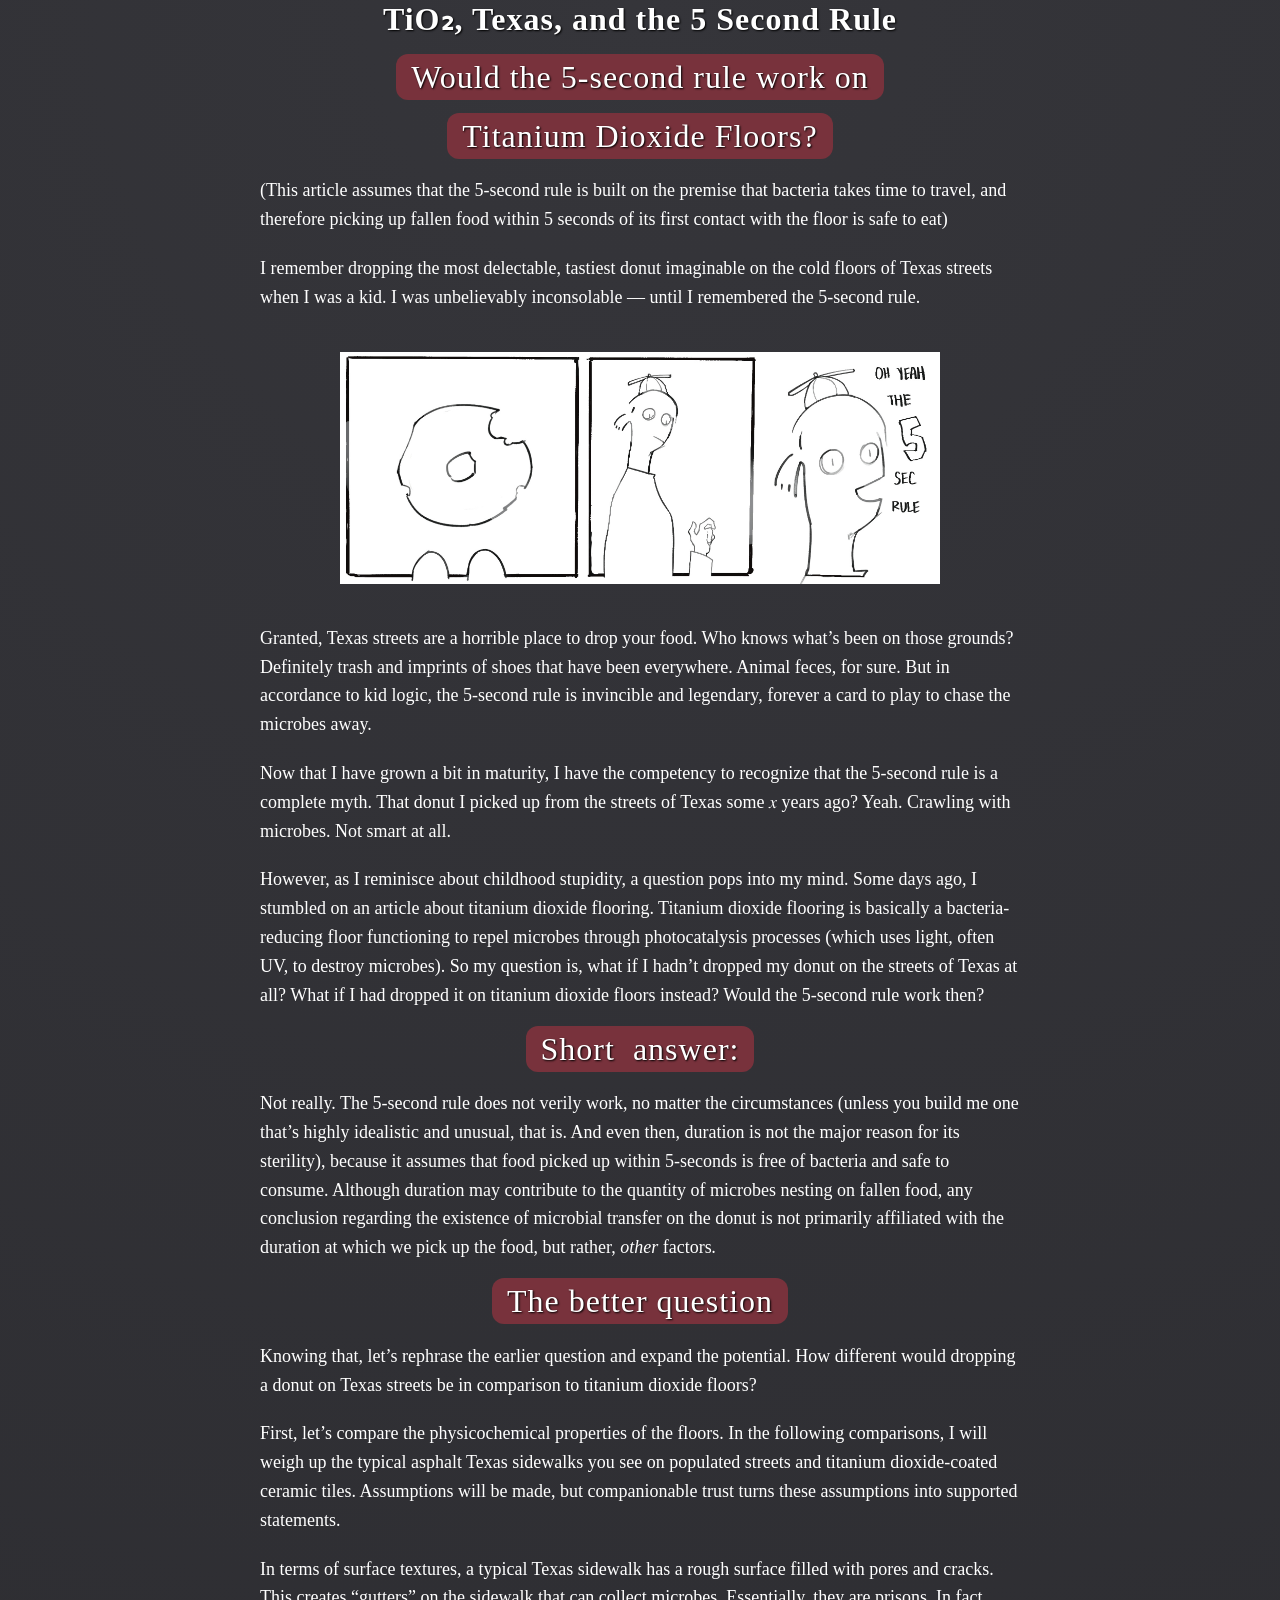
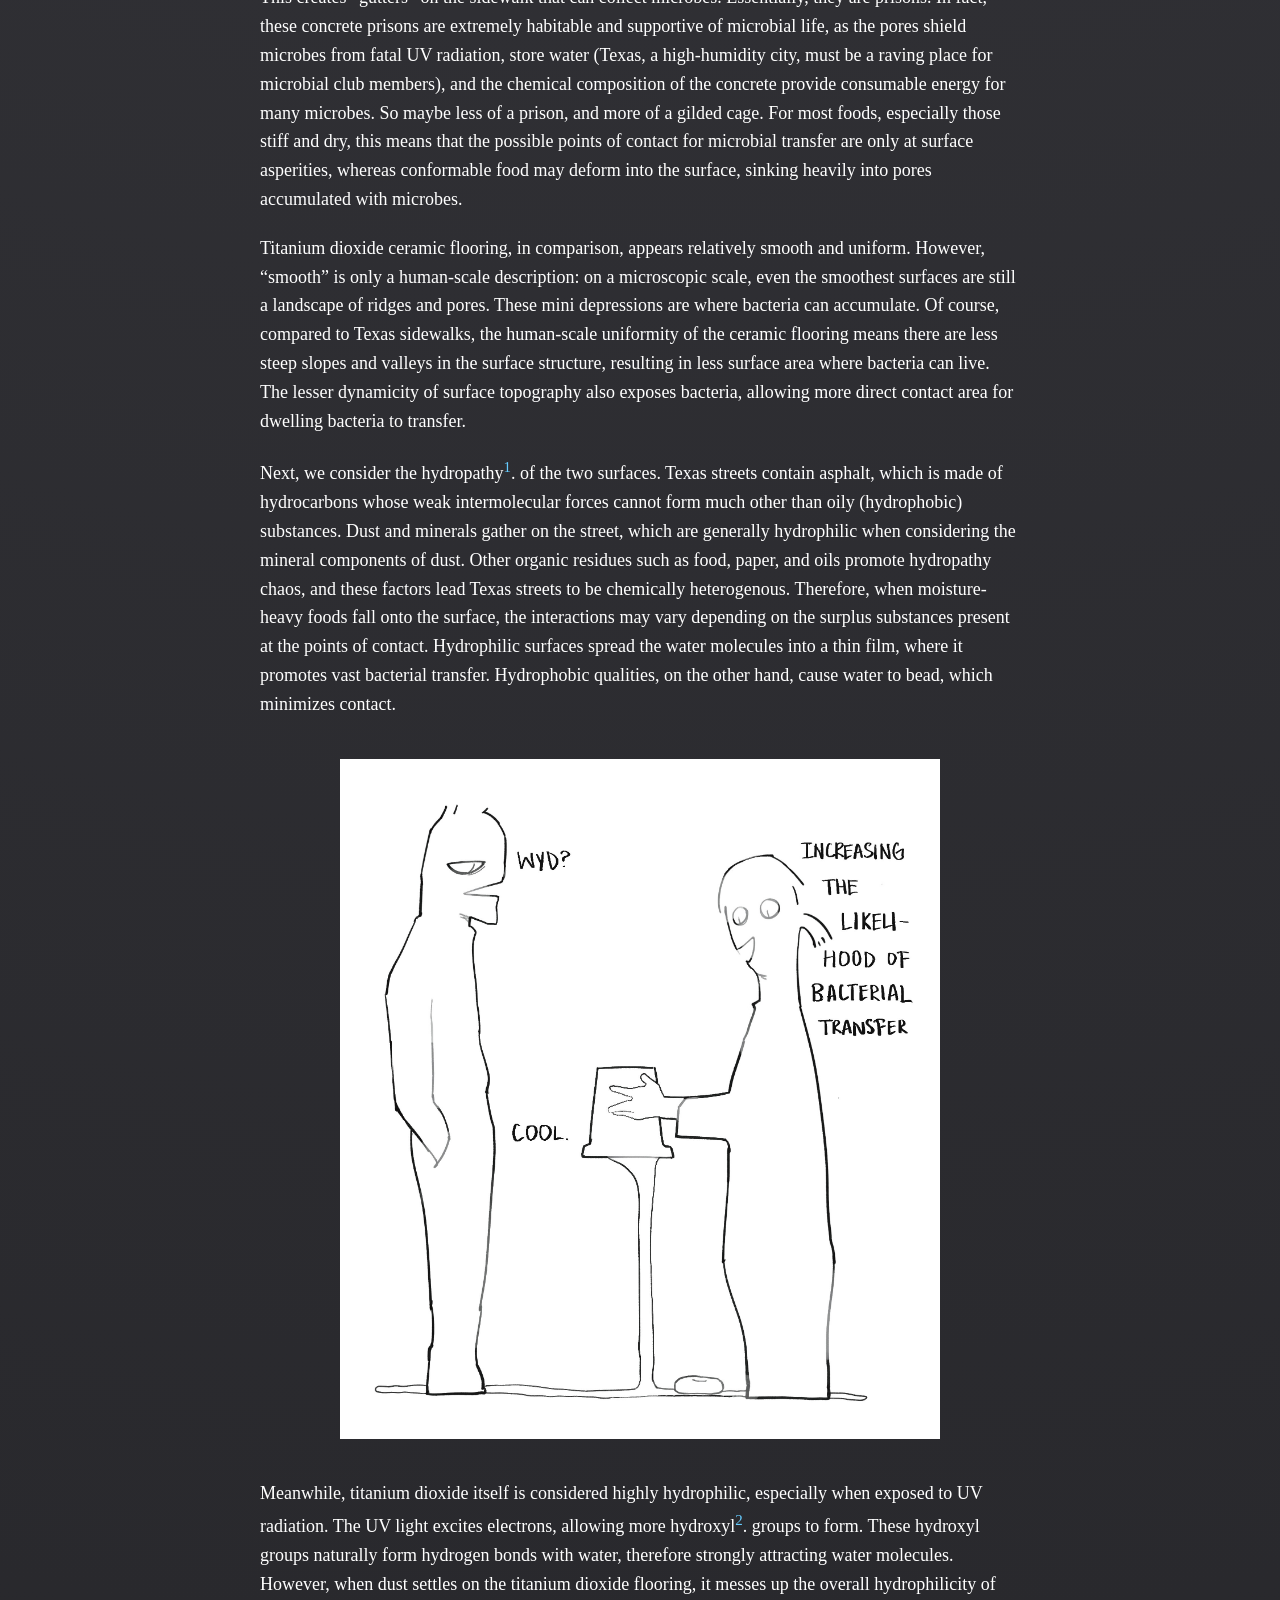
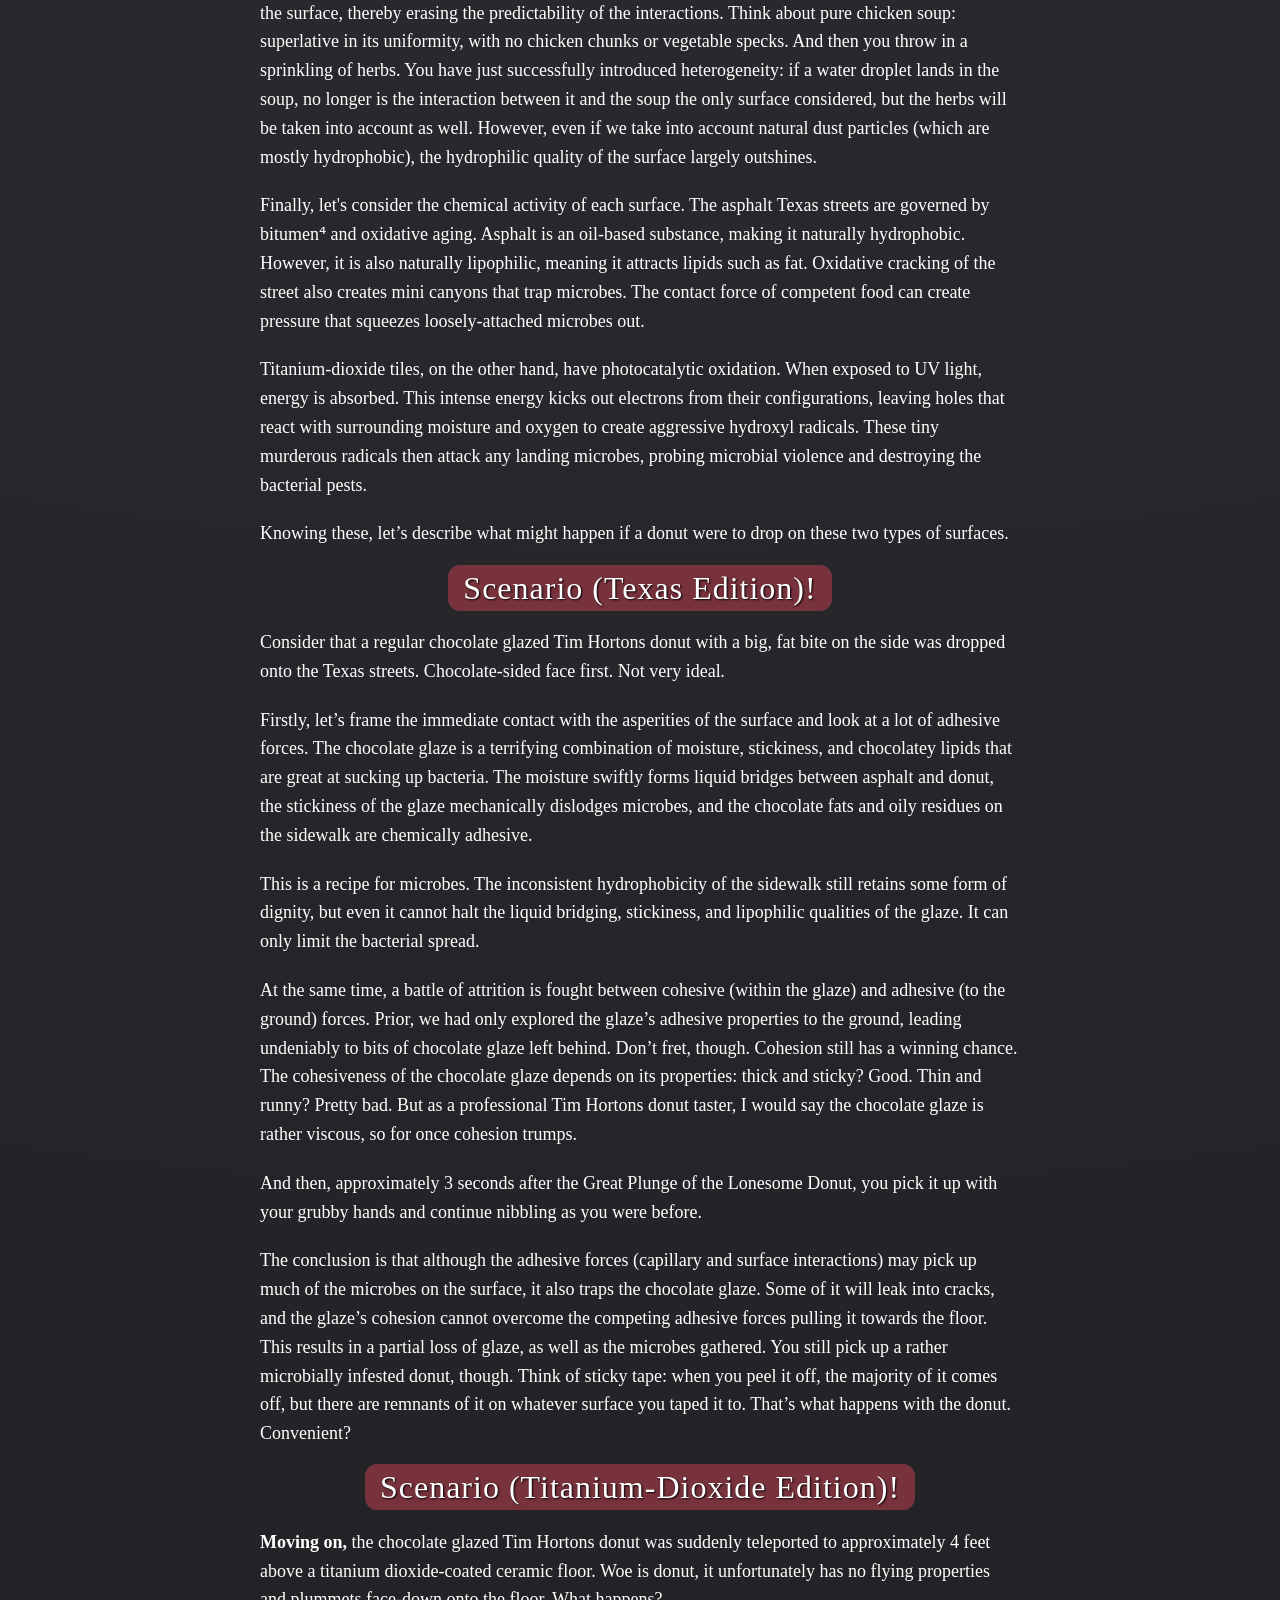
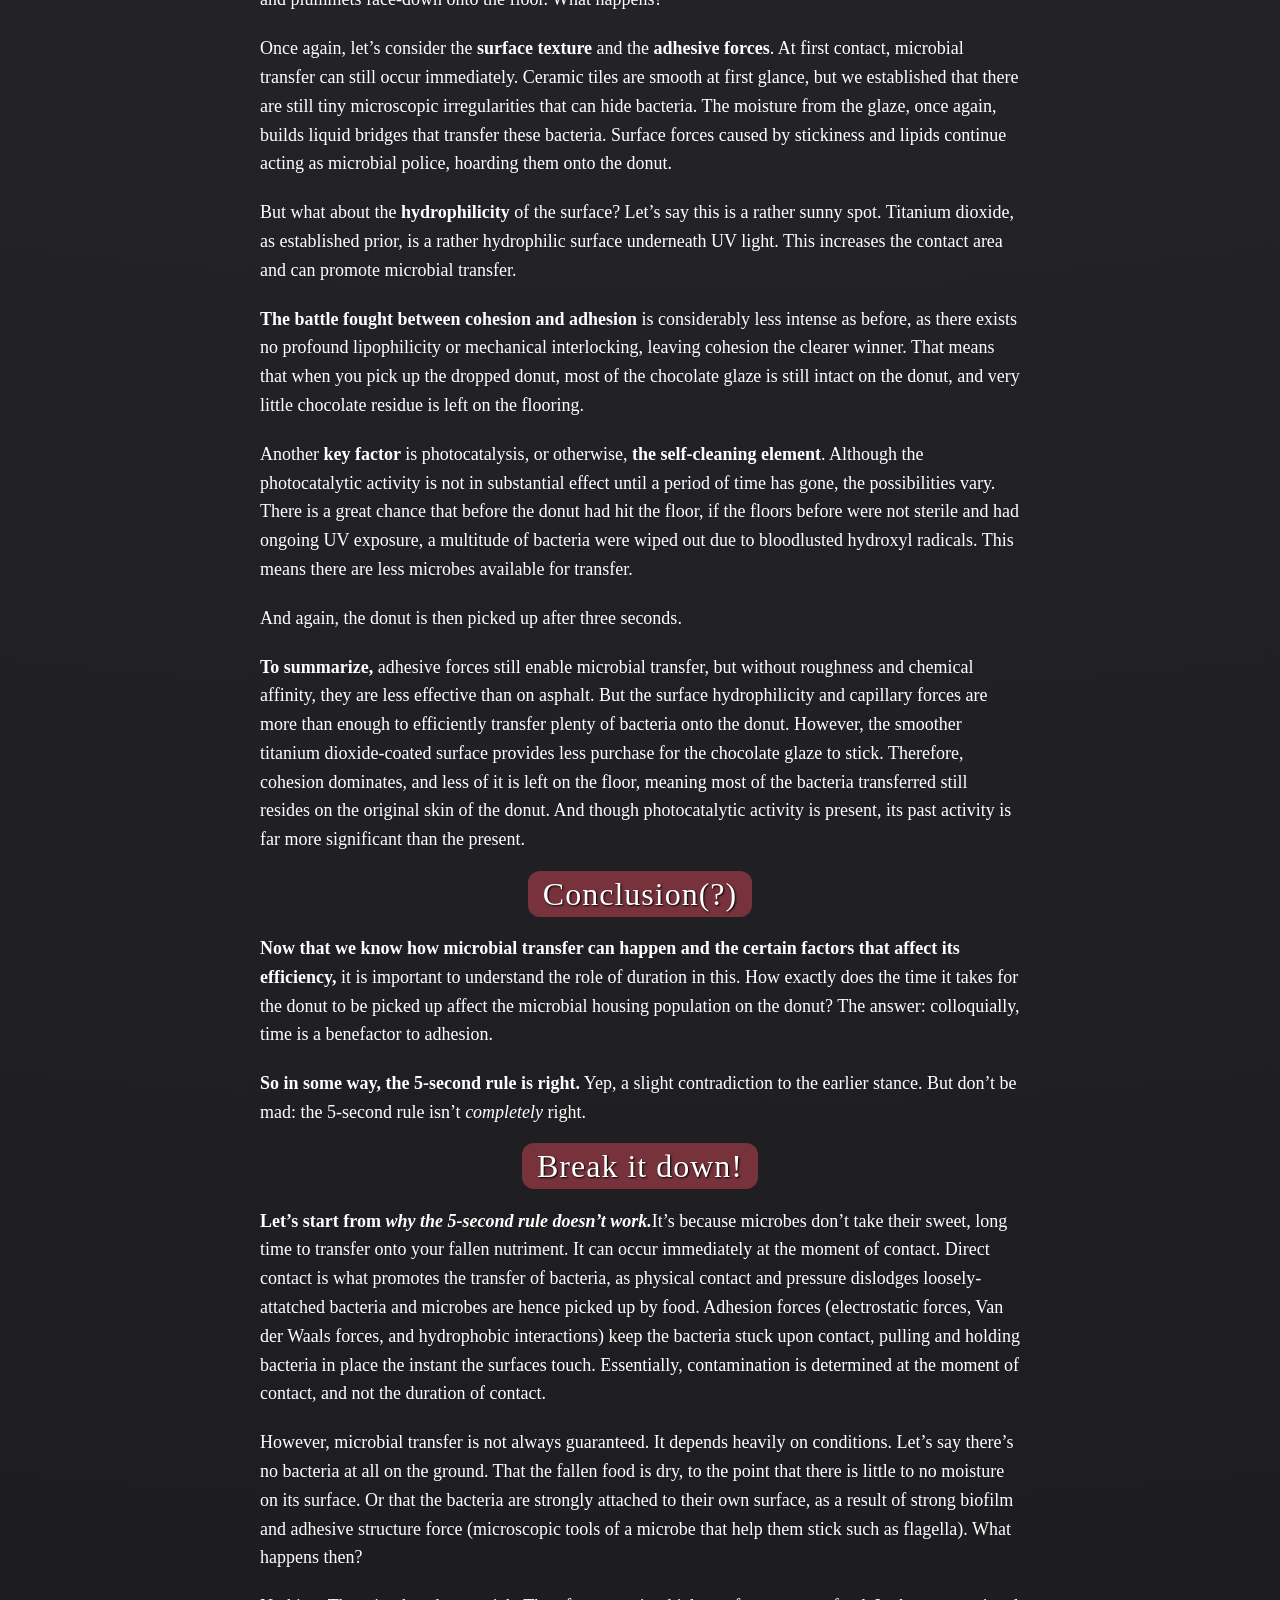
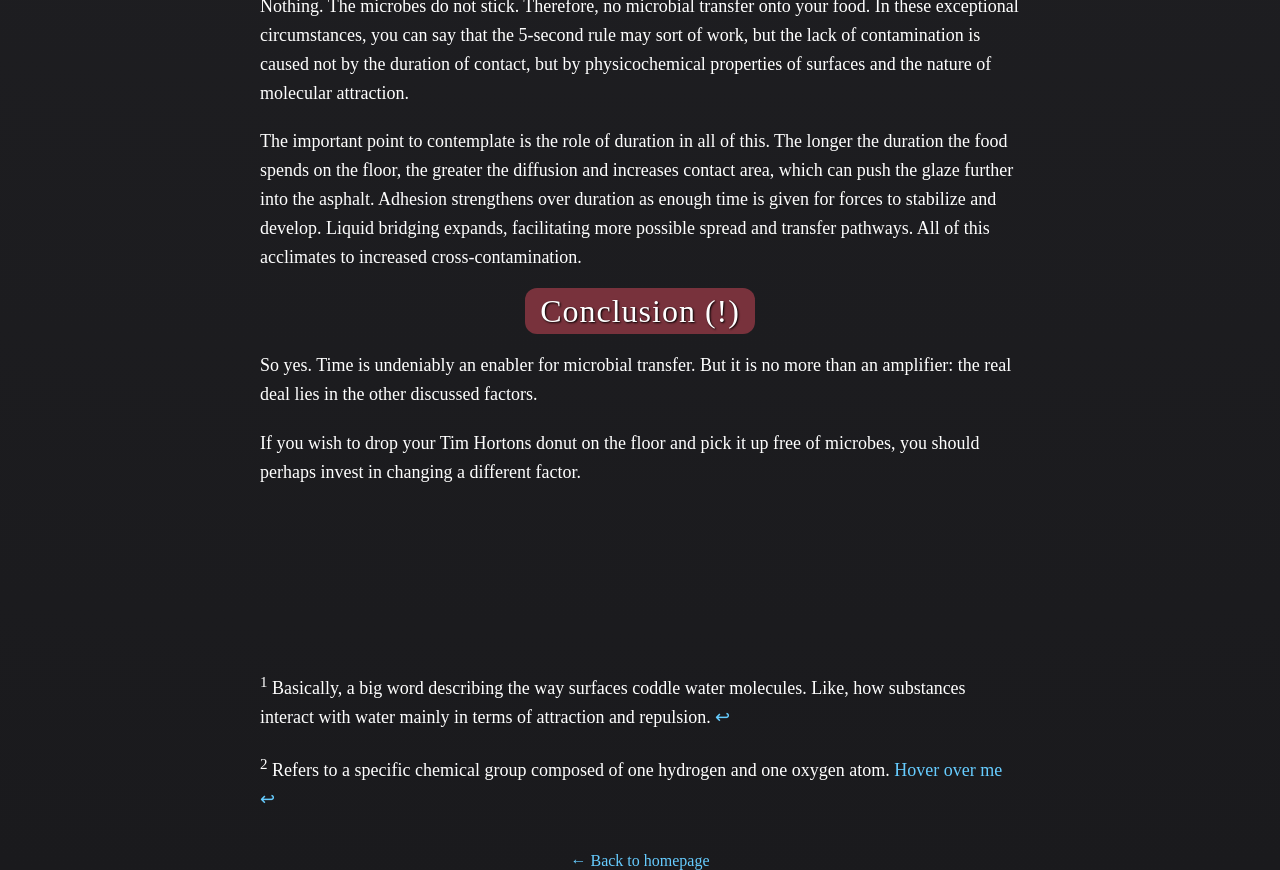
<file: article1.html>
<div id="top"></div>

<!DOCTYPE html>
<html>
<head>
  <link rel="stylesheet" href="style.css">
</head>
<body>
  <h1>TiO₂, Texas, and the 5 Second Rule</h1>
  <p><h1><span style="font-weight: 400;">Would the 5-second rule work on</span></h1>
    <h1><span style="font-weight: 400;">Titanium Dioxide Floors?</span></h1>
<p><span style="font-weight: 400;">(This article assumes that the 5-second rule is built on the premise that bacteria takes time to travel, and therefore picking up fallen food within 5 seconds of its first contact with the floor is safe to eat)</span></p>
<p><span style="font-weight: 400;">I remember dropping the most delectable, tastiest donut imaginable on the cold floors of Texas streets when I was a kid. I was unbelievably inconsolable &mdash; until I remembered the 5-second rule.&nbsp;</span></p>
<img src="IMG_1102.jpeg" title="delusion delusion">
<p><span style="font-weight: 400;">Granted, Texas streets are a horrible place to drop your food. Who knows what&rsquo;s been on those grounds? Definitely trash and imprints of shoes that have been everywhere. Animal feces, for sure. But in accordance to kid logic, the 5-second rule is invincible and legendary, forever a card to play to chase the microbes away.&nbsp;</span></p>
<p><span style="font-weight: 400;">Now that I have grown a bit in maturity, I have the competency to recognize that the 5-second rule is a complete myth. That donut I picked up from the streets of Texas some 𝑥 years ago? Yeah. Crawling with microbes. Not smart at all.</span></p>
<p><span style="font-weight: 400;">However, as I reminisce about childhood stupidity, a question pops into my mind. Some days ago, I stumbled on an article about titanium dioxide flooring. Titanium dioxide flooring is basically a bacteria-reducing floor functioning to repel microbes through photocatalysis processes (which uses light, often UV, to destroy microbes). So my question is, what if I hadn&rsquo;t dropped my donut on the streets of Texas at all? What if I had dropped it on titanium dioxide floors instead? Would the 5-second rule work then?</span></p>
<h1><span style="font-weight: 400;">Short&nbsp; answer:</span></h1>
<p><span style="font-weight: 400;">Not really. The 5-second rule does not verily work, no matter the circumstances (unless you build me one that&rsquo;s highly idealistic and unusual, that is. And even then, duration is not the major reason for its sterility), because it assumes that food picked up within 5-seconds is free of bacteria and safe to consume. Although duration may contribute to the quantity of microbes nesting on fallen food, any conclusion regarding the existence of microbial transfer on the donut is not primarily affiliated with the duration at which we pick up the food, but rather, </span><em><span style="font-weight: 400;">other</span></em><span style="font-weight: 400;"> factors</span><em><span style="font-weight: 400;">.</span></em></p>
<h1><span style="font-weight: 400;">The better question</span></h1>
<p><span style="font-weight: 400;">Knowing that, let&rsquo;s rephrase the earlier question and expand the potential. How different would dropping a donut on Texas streets be in comparison to titanium dioxide floors?</span></p>
<p><span style="font-weight: 400;">First, let&rsquo;s compare the physicochemical properties of the floors. In the following comparisons, I will weigh up the typical asphalt Texas sidewalks you see on populated streets and titanium dioxide-coated ceramic tiles. Assumptions will be made, but companionable trust turns these assumptions into supported statements.&nbsp;</span></p>
<p><span style="font-weight: 400;">In terms of surface textures, a typical Texas sidewalk has a rough surface filled with pores and cracks. This creates &ldquo;gutters&rdquo; on the sidewalk that can collect microbes. Essentially, they are prisons. In fact, these concrete prisons are extremely habitable and supportive of microbial life, as the pores shield microbes from fatal UV radiation, store water (Texas, a high-humidity city, must be a raving place for microbial club members), and the chemical composition of the concrete provide consumable energy for many microbes. So maybe less of a prison, and more of a gilded cage. For most foods, especially those stiff and dry, this means that the possible points of contact for microbial transfer are only at surface asperities, whereas conformable food may deform into the surface, sinking heavily into pores accumulated with microbes.&nbsp;</span></p>
<p><span style="font-weight: 400;">Titanium dioxide ceramic flooring, in comparison, appears relatively smooth and uniform. However, &ldquo;smooth&rdquo; is only a human-scale description: on a microscopic scale, even the smoothest surfaces are still a landscape of ridges and pores. These mini depressions are where bacteria can accumulate. Of course, compared to Texas sidewalks, the human-scale uniformity of the ceramic flooring means there are less steep slopes and valleys in the surface structure, resulting in less surface area where bacteria can live. The lesser dynamicity of surface topography also exposes bacteria, allowing more direct contact area for dwelling bacteria to transfer.&nbsp;</span></p>
<p><span style="font-weight: 400;">Next, we consider the hydropathy<a href="#footnote1"><sup>1</sup></a>. of the two surfaces. Texas streets contain asphalt, which is made of hydrocarbons whose weak intermolecular forces cannot form much other than oily (hydrophobic) substances. Dust and minerals gather on the street, which are generally hydrophilic when considering the mineral components of dust. Other organic residues such as food, paper, and oils promote hydropathy chaos, and these factors lead Texas streets to be chemically heterogenous. Therefore, when moisture-heavy foods fall onto the surface, the interactions may vary depending on the surplus substances present at the points of contact. Hydrophilic surfaces spread the water molecules into a thin film, where it promotes vast bacterial transfer. Hydrophobic qualities, on the other hand, cause water to bead, which minimizes contact.</span></p>
<img src="BacterialTransfer.jpeg" title="hydropathy?">
  <p><span style="font-weight: 400;">Meanwhile, titanium dioxide itself is considered highly hydrophilic, especially when exposed to UV radiation. The UV light excites electrons, allowing more hydroxyl<a href="#footnote2"><sup>2</sup></a>. groups to form. These hydroxyl groups naturally form hydrogen bonds with water, therefore strongly attracting water molecules. However, when dust settles on the titanium dioxide flooring, it messes up the overall hydrophilicity of the surface, thereby erasing the predictability of the interactions. Think about pure chicken soup: superlative in its uniformity, with no chicken chunks or vegetable specks. And then you throw in a sprinkling of herbs. You have just successfully introduced heterogeneity: if a water droplet lands in the soup, no longer is the interaction between it and the soup the only surface considered, but the herbs will be taken into account as well. However, even if we take into account natural dust particles (which are mostly hydrophobic), the hydrophilic quality of the surface largely outshines.</span></p>
<p><span style="font-weight: 400;">Finally, let's consider the chemical activity of each surface. The asphalt Texas streets are governed by bitumen⁴ and oxidative aging. Asphalt is an oil-based substance, making it naturally hydrophobic. However, it is also naturally lipophilic, meaning it attracts lipids such as fat. Oxidative cracking of the street also creates mini canyons that trap microbes. The contact force of competent food can create pressure that squeezes loosely-attached microbes out.&nbsp;</span></p>
<p><span style="font-weight: 400;">Titanium-dioxide tiles, on the other hand, have photocatalytic oxidation. When exposed to UV light, energy is absorbed. This intense energy kicks out electrons from their configurations, leaving holes that react with surrounding moisture and oxygen to create aggressive hydroxyl radicals. These tiny murderous radicals then attack any landing microbes, probing microbial violence and destroying the bacterial pests.&nbsp;</span></p>
<p>Knowing these, let&rsquo;s describe what might happen if a donut were to drop on these two types of surfaces.&nbsp;</p>
<h1><span style="font-weight: 400;">Scenario (Texas Edition)!</span></h1>
<p>Consider that a regular chocolate glazed Tim Hortons donut with a big, fat bite on the side was dropped onto the Texas streets. Chocolate-sided face first. Not very ideal<em>.</em></p>
<p>Firstly, let&rsquo;s frame the immediate contact with the asperities of the surface and look at a lot of adhesive forces. The chocolate glaze is a terrifying combination of moisture, stickiness, and chocolatey lipids that are great at sucking up bacteria. The moisture swiftly forms liquid bridges between asphalt and donut, the stickiness of the glaze mechanically dislodges microbes, and the chocolate fats and oily residues on the sidewalk are chemically adhesive.&nbsp;</p>
<p>This is a recipe for microbes. The inconsistent hydrophobicity of the sidewalk still retains some form of dignity, but even it cannot halt the liquid bridging, stickiness, and lipophilic qualities of the glaze. It can only limit the bacterial spread.&nbsp;</p>
<p>At the same time, a battle of attrition is fought between cohesive (within the glaze) and adhesive (to the ground) forces. Prior, we had only explored the glaze&rsquo;s adhesive properties to the ground, leading undeniably to bits of chocolate glaze left behind. Don&rsquo;t fret, though. Cohesion still has a winning chance. The cohesiveness of the chocolate glaze depends on its properties: thick and sticky? Good. Thin and runny? Pretty bad. But as a professional Tim Hortons donut taster, I would say the chocolate glaze is rather viscous, so for once cohesion trumps.&nbsp;</p>
<p>And then, approximately 3 seconds after the Great Plunge of the Lonesome Donut, you pick it up with your grubby hands and continue nibbling as you were before.</p>
<p>The conclusion is that although the adhesive forces (capillary and surface interactions) may pick up much of the microbes on the surface, it also traps the chocolate glaze. Some of it will leak into cracks, and the glaze&rsquo;s cohesion cannot overcome the competing adhesive forces pulling it towards the floor. This results in a partial loss of glaze, as well as the microbes gathered. You still pick up a rather microbially infested donut, though. Think of sticky tape: when you peel it off, the majority of it comes off, but there are remnants of it on whatever surface you taped it to. That&rsquo;s what happens with the donut. Convenient?</p>
<h1><span style="font-weight: 400;">Scenario (Titanium-Dioxide Edition)!</span></h1>
<p><strong>Moving on,</strong> the chocolate glazed Tim Hortons donut was suddenly teleported to approximately 4 feet above a titanium dioxide-coated ceramic floor. Woe is donut, it unfortunately has no flying properties and plummets face-down onto the floor. What happens?</p>
<p>Once again, let&rsquo;s consider the <strong>surface texture</strong> and the <strong>adhesive forces</strong>. At first contact, microbial transfer can still occur immediately. Ceramic tiles are smooth at first glance, but we established that there are still tiny microscopic irregularities that can hide bacteria. The moisture from the glaze, once again, builds liquid bridges that transfer these bacteria. Surface forces caused by stickiness and lipids continue acting as microbial police, hoarding them onto the donut.</p>
<p>But what about the<strong> hydrophilicity</strong> of the surface? Let&rsquo;s say this is a rather sunny spot. Titanium dioxide, as established prior, is a rather hydrophilic surface underneath UV light. This increases the contact area and can promote microbial transfer.</p>
<p><strong>The battle fought between cohesion and adhesion</strong> is considerably less intense as before, as there exists no profound lipophilicity or mechanical interlocking, leaving cohesion the clearer winner. That means that when you pick up the dropped donut, most of the chocolate glaze is still intact on the donut, and very little chocolate residue is left on the flooring.</p>
<p>Another<strong> key factor </strong>is photocatalysis, or otherwise, <strong>the self-cleaning element</strong>. Although the photocatalytic activity is not in substantial effect until a period of time has gone, the possibilities vary. There is a great chance that before the donut had hit the floor, if the floors before were not sterile and had ongoing UV exposure, a multitude of bacteria were wiped out due to bloodlusted hydroxyl radicals. This means there are less microbes available for transfer.&nbsp;</p>
<p>And again, the donut is then picked up after three seconds.</p>
<p><strong>To summarize, </strong>adhesive forces still enable microbial transfer, but without roughness and chemical affinity, they are less effective than on asphalt. But the surface hydrophilicity and capillary forces are more than enough to efficiently transfer plenty of bacteria onto the donut. However, the smoother titanium dioxide-coated surface provides less purchase for the chocolate glaze to stick. Therefore, cohesion dominates, and less of it is left on the floor, meaning most of the bacteria transferred still resides on the original skin of the donut. And though photocatalytic activity is present, its past activity is far more significant than the present.&nbsp;</p>
<h1><span style="font-weight: 400;">Conclusion(?)</span></h1>
<p><strong>Now that we know how microbial transfer can happen and the certain factors that affect its efficiency, </strong>it is important to understand the role of duration in this. How exactly does the time it takes for the donut to be picked up affect the microbial housing population on the donut? The answer: colloquially, time is a benefactor to adhesion.&nbsp;</p>
<p><strong>So in some way, the 5-second rule is right.</strong> Yep, a slight contradiction to the earlier stance. But don&rsquo;t be mad: the 5-second rule isn&rsquo;t <em>completely</em> right.</p>
<h1><span style="font-weight: 400;">Break it down!</span></h1>
<p><strong>Let&rsquo;s start from </strong><strong><em>why the 5-second rule doesn&rsquo;t work.</em></strong>It&rsquo;s because microbes don&rsquo;t take their sweet, long time to transfer onto your fallen nutriment. It can occur immediately at the moment of contact. Direct contact is what promotes the transfer of bacteria, as physical contact and pressure dislodges loosely-attatched bacteria and microbes are hence picked up by food. Adhesion forces (electrostatic forces, Van der Waals forces, and hydrophobic interactions) keep the bacteria stuck upon contact, pulling and holding bacteria in place the instant the surfaces touch. Essentially, contamination is determined at the moment of contact, and not the duration of contact.&nbsp;</p>
<p>However, microbial transfer is not always guaranteed. It depends heavily on conditions. Let&rsquo;s say there&rsquo;s no bacteria at all on the ground. That the fallen food is dry, to the point that there is little to no moisture on its surface. Or that the bacteria are strongly attached to their own surface, as a result of strong biofilm and adhesive structure force (microscopic tools of a microbe that help them stick such as flagella). What happens then?&nbsp;</p>
<p>Nothing. The microbes do not stick. Therefore, no microbial transfer onto your food. In these exceptional circumstances, you can say that the 5-second rule may sort of work, but the lack of contamination is caused not by the duration of contact, but by physicochemical properties of surfaces and the nature of molecular attraction.</p>
<p>The important point to contemplate is the role of duration in all of this. The longer the duration the food spends on the floor, the greater the diffusion and increases contact area, which can push the glaze further into the asphalt. Adhesion strengthens over duration as enough time is given for forces to stabilize and develop. Liquid bridging expands, facilitating more possible spread and transfer pathways. All of this acclimates to increased cross-contamination.</p>
<h1><span style="font-weight: 400;">Conclusion (!)</span></h1>
<p>So yes. Time is undeniably an enabler for microbial transfer. But it is no more than an amplifier: the real deal lies in the other discussed factors.&nbsp;</p>
<p>If you wish to drop your Tim Hortons donut on the floor and pick it up free of microbes, you should perhaps invest in changing a different factor.</p>
<p><br /><br /><br /><br /><br /></p>

<!--footnote sect-->
<section id="footnotes">
  <p id="footnote1">
    <sup>1</sup> Basically, a big word describing the way surfaces coddle water molecules. Like, how substances interact with water mainly in terms of attraction and repulsion.
    <a href="#top">↩</a>
  </p>
    <p id="footnote2">
    <sup>2</sup> Refers to a specific chemical group composed of one hydrogen and one oxygen atom.
      <!DOCTYPE html>
<html>
<head>
<style>
.tooltip {
  position: relative;
  display: inline-block;
}

.tooltip img {
  position: absolute;
  top: 25px;
  left: 0;
  width: 200px;
  display: none;
  border: 1px solid #ccc;
}

.tooltip:hover img {
  display: block;
}
</style>
</head>
<body>

<a href="#" class="tooltip">
  Hover over me
  <img src="hydroxyl.png" alt="preview">
</a>

</body>
</html>
      <a href="#top">↩</a>
      
  </p>
</section>
  <br>
  <a href="index.html">← Back to homepage</a>
</body>
</html>

<style>
p {
  text-align: left;
}
</file>
<file: style.css>
/* ===== BODY ===== */
body {
  background-color: rgb(53, 53, 58);
  color: white;
  text-align: center;
  font-family: "Adorn Serif", normal;
  max-width: 800px;
  margin: auto;
}

body {
  background: radial-gradient(circle at top, #35353a 0%, #1a1a1d 100%);
} 

/* headings ===== */
h1 {
  letter-spacing: 1px;
  text-shadow: 1px 1px 2px black;
}

h1 span {
  background: rgb(120,50,60);
  padding: 5px 15px;
  border-radius: 12px;
  position: relative;
  animation: glow 2s infinite alternate;
  font-family: "Copperplate", fantasy;
}

/* animation effs */
@keyframes glow {
  from { box-shadow: 0 0 5px #ff88aa; }
  to { box-shadow: 0 0 20px #ff88aa; }
}


/* text */
p {
  line-height: 1.6;
  margin: 20px ;
  font-size: 18px;
}


/* links */
a {
  color: #66ccff;
  font-family: "Copperplate", fantasy;
  text-decoration: none;
  transition: color 0.3s ease, transform 0.2s ease;
}

a:hover {
  text-decoration: underline;
  color: #99ddff;
  transform: scale(1.05);
}


/* imgs */
img {
  max-width: 600px;
  width: 90%;
  margin: 20px 0;
}


/* grid */

.grid-container {
  display: grid;
  grid-template-columns: repeat(auto-fit, minmax(200px, 1fr));
  gap: 20px;
  margin: 0px 0 30px 0;
}


/* boxes */

.box {
  background: rgb(83, 40, 51);
  padding: 15px;
  border-radius: 12px;
  text-align: center;
  box-shadow: 0 4px 10px rgba(0,0,0,0.3);
  transition: transform 0.3s ease;
}

.box:hover {
  transform: translateY(-5px) scale(1.05);
  background: rgb(150,60,70);
}


/* nav */
nav a {
  margin: 0 10px;
  color: #66ccff;
  text-decoration: none;
  transition: 0.2s;
}

nav a:hover { 
  color: #99ddff; 
}


/* foot */
footer {
  margin-top: 70px;
  padding: 20px;
  font-size: 14px;
  color: #aaa;
  text-align: center;
}


/* question input top form */
.question-container {
  margin: 30px auto;
  text-align: center;
  max-width: 400px;
}

#questionInput {
  width: 70%;
  padding: 10px;
  border-radius: 8px;
  border: 1px solid #ccc;
  font-size: 16px;
}

#submitQuestion {
  padding: 10px 20px;
  margin-left: 5px;
  border-radius: 8px;
  border: none;
  background: rgb(150, 60, 70);
  color: white;
  cursor: pointer;
  transition: transform 0.2s, background 0.2s;
}

#submitQuestion:hover {
  transform: translateY(-5px) scale(1.05);
  background: rgb(180, 80, 90);
}


/* q&a sect */
#qa-section {
  margin: 40px auto;
  max-width: 600px;
  text-align: left;
  background: rgba(255,255,255,0.05);
  padding: 20px;
  border-radius: 12px;
}

#qa-section h2 {
  text-align: center;
  margin-bottom: 20px;
}

.question-form input {
  width: 70%;
  padding: 8px;
  border-radius: 8px;
  border: 1px solid #ccc;
}

.question-form button {
  padding: 8px 16px;
  border-radius: 8px;
  border: none;
  background: rgb(150,60,70);
  color: white;
  cursor: pointer;
  margin-left: 5px;
}

.question-item {
  margin-top: 20px;
  padding: 10px;
  border-radius: 10px;
  background: rgba(255,255,255,0.1);
}

.question-item p {
  margin: 0;
  font-weight: bold;
}

.answer-input {
  width: 100%;
  margin-top: 5px;
  padding: 5px;
  border-radius: 6px;
  border: 1px solid #ccc;
}

/* mod panel text color */
#moderatorPanel {
  color: black;     
  background-color: #f9f9f9; 
  padding: 10px;
  border-radius: 8px;
}

/* question items */
#moderatorPanel .question-item {
  color: black;        
  background-color: #fff; 
  border: 1px solid #ccc;
  padding: 8px;
  margin-bottom: 6px;
  border-radius: 6px;
}

/* style for visible questions */
#questionsList .question-item {
  color: black;               
  background-color: #f0f0f0;  
  padding: 8px 12px;
  margin-bottom: 8px;
  border-radius: 6px;
  border: 1px solid #ccc;
  font-family: sans-serif;
}

/* scrolling gimmick */
html {
  scroll-behavior: smooth;
}
position: relative;
overflow: visible;

 .tooltip img {
  opacity: 0;
  transition: opacity 0.3s;
}

.tooltip:hover img {
  opacity: 1;
}

a::after {
  position: absolute;
  top: 100%;
}
</file>
